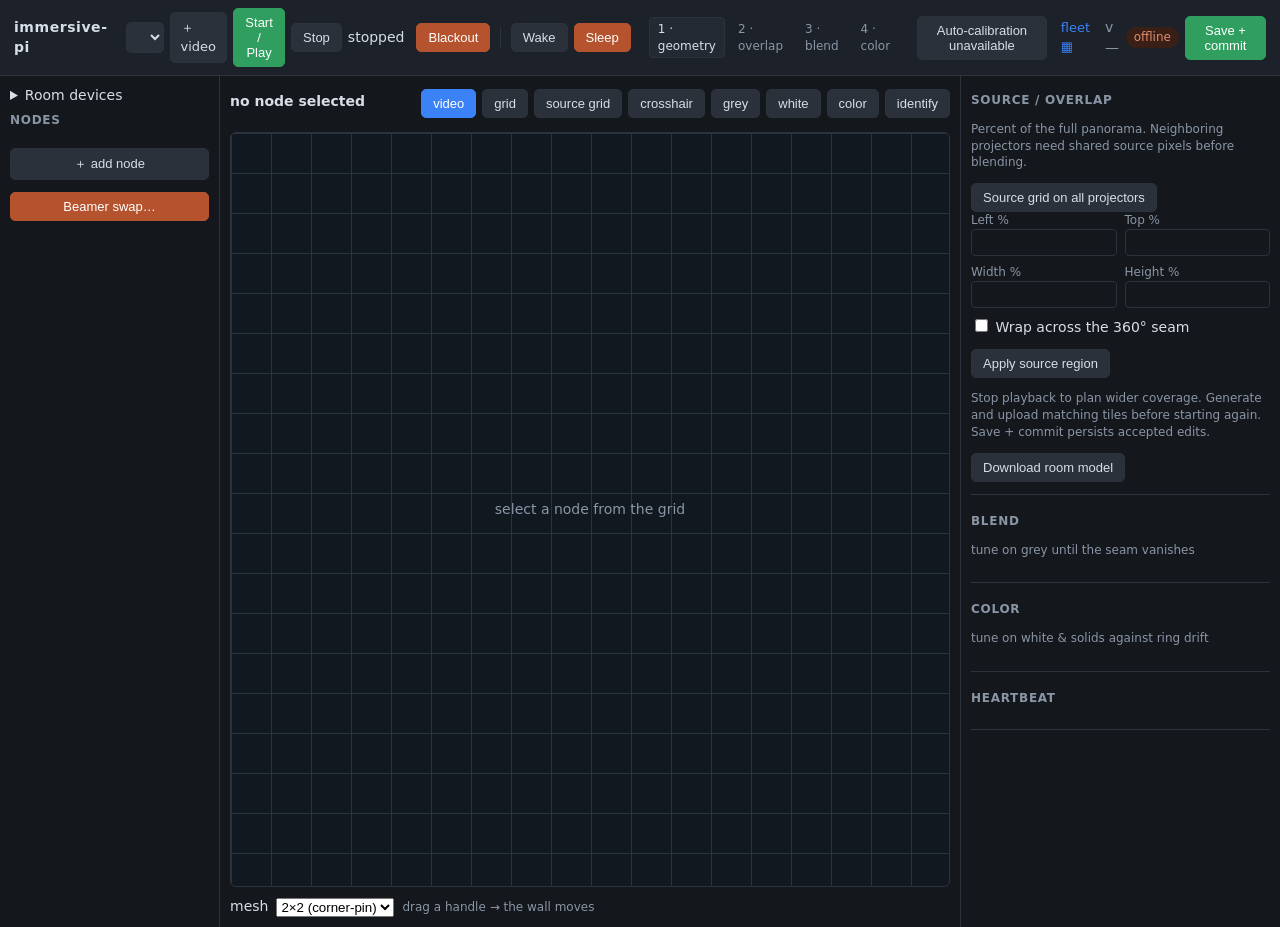
<file: control-node/web/index.html>
<!DOCTYPE html>
<html lang="en">
<head>
<meta charset="utf-8" />
<meta name="viewport" content="width=device-width, initial-scale=1, maximum-scale=1, user-scalable=no" />
<title>immersive-pi · calibration</title>
<link rel="stylesheet" href="style.css" />
</head>
<body>
<header id="topbar">
  <div class="brand">immersive-pi</div>
  <div class="show-controls">
    <select id="media-select" title="Video to play"></select>
    <label class="upload-btn" title="Upload a video">＋video
      <input type="file" id="upload-input" accept="video/mp4,video/quicktime,video/x-matroska,.mp4,.mov,.mkv,.h264,.json" multiple hidden />
    </label>
    <button data-show="play" class="go">Start / Play</button>
    <button data-show="stop">Stop</button>
    <span id="playback-status" role="status">stopped</span>
    <span id="video-resolution"></span>
    <button data-show="blackout" class="warn">Blackout</button>
    <span class="sep"></span>
    <button data-show="wake" title="Wake the room">Wake</button>
    <button data-show="hibernate" class="warn" title="Stop video and switch off the room projectors">Sleep</button>
  </div>
  <div class="calib-order" title="In-room calibration order">
    <span data-step="geometry" class="active">1 · geometry</span>
    <span data-step="overlap">2 · overlap</span>
    <span data-step="blend">3 · blend</span>
    <span data-step="color">4 · color</span>
  </div>
  <div class="save-controls">
    <button id="autocalib" disabled title="The legacy scanner is retired. Seamcal is experimental; a validated automatic phone-scan workflow is still in development.">Auto-calibration unavailable</button>
    <button id="download-calibration-draft" hidden>Download calibration draft</button>
    <a href="dashboard.html" class="fleet-link" title="Fleet heartbeat dashboard">fleet ▦</a>
    <span id="version">v—</span>
    <span id="conn" class="conn down">offline</span>
    <button id="save" class="go">Save + commit</button>
  </div>
</header>

<main>
  <!-- Node health and room controls -->
  <aside id="grid">
    <div id="pending-wrap" hidden>
      <h2>Pending enrollment</h2>
      <div id="pending"></div>
    </div>
    <details id="room-devices"><summary>Room devices</summary>
    <div id="device-status" role="status">Not configured</div>
    <div id="device-controls">
      <button data-device="panorama" data-action="on">Panorama on</button>
      <button data-device="panorama" data-action="off">Panorama off</button>
      <button data-device="praesi" data-action="on">Presentation on</button>
      <button data-device="praesi" data-action="off">Presentation off</button>
      <button data-device="curtain/1" data-action="auf">Left curtain open</button>
      <button data-device="curtain/1" data-action="zu">Left curtain close</button>
      <button data-device="curtain/2" data-action="auf">Right curtain open</button>
      <button data-device="curtain/2" data-action="zu">Right curtain close</button>
    </div><div id="projector-list"></div></details>
    <h2>Nodes</h2>
    <div id="thumbs"></div>
    <button id="add-node" title="Add a node to the room">＋ add node</button>
    <button id="swap" class="warn" title="Recalibrate one swapped projector; the other entries never change">Beamer swap…</button>
  </aside>

  <!-- center: selected node editor -->
  <section id="editor">
    <div id="editor-head">
      <h2 id="sel-title">no node selected</h2>
      <div id="patterns">
        <button data-pat="video" class="active">video</button>
        <button data-pat="grid">grid</button>
        <button data-pat="source-grid" title="Matching panorama coordinates share colors and grid lines, including the 360° seam">source grid</button>
        <button data-pat="crosshair">crosshair</button>
        <button data-pat="grey">grey</button>
        <button data-pat="white">white</button>
        <button data-pat="color">color</button>
        <button id="identify" title="Flash this projector white">identify</button>
      </div>
    </div>
    <div id="stage">
      <canvas id="mesh-canvas"></canvas>
      <div id="no-sel">select a node from the grid</div>
    </div>
    <div id="mesh-res">
      mesh
      <select id="res-select">
        <option value="2x2">2×2 (corner-pin)</option>
        <option value="3x3">3×3</option>
        <option value="4x4">4×4</option>
        <option value="6x6">6×6</option>
        <option value="8x8">8×8</option>
      </select>
      <span class="hint">drag a handle → the wall moves</span>
    </div>
  </section>

  <!-- right: blend + color editors -->
  <aside id="params">
    <section class="panel" id="panel-source">
      <h2>Source / overlap</h2>
      <p class="hint">Percent of the full panorama. Neighboring projectors need shared source pixels before blending.</p>
      <button id="room-source-grid" type="button">Source grid on all projectors</button>
      <form id="source-form">
        <div class="source-fields">
          <label>Left % <input id="source-x" type="number" step="any" required></label>
          <label>Top % <input id="source-y" type="number" step="any" required></label>
          <label>Width % <input id="source-w" type="number" step="any" min="0" max="100" required></label>
          <label>Height % <input id="source-h" type="number" step="any" min="0" max="100" required></label>
        </div>
        <label><input id="source-wrap" type="checkbox"> Wrap across the 360° seam</label>
        <p id="source-angle" class="hint"></p>
        <button id="source-apply" type="submit">Apply source region</button>
      </form>
      <p id="source-status" role="status"></p>
      <p class="hint">Stop playback to plan wider coverage. Generate and upload matching tiles before starting again. Save + commit persists accepted edits.</p>
      <button id="download-room-model" type="button">Download room model</button>
    </section>
    <section class="panel" id="panel-blend">
      <h2>Blend</h2>
      <p class="hint">tune on grey until the seam vanishes</p>
      <div id="blend-edges"></div>
    </section>
    <section class="panel" id="panel-color">
      <h2>Color</h2>
      <p class="hint">tune on white &amp; solids against ring drift</p>
      <div id="color-controls"></div>
    </section>
    <section class="panel" id="panel-hb">
      <h2>Heartbeat</h2>
      <pre id="hb"></pre>
    </section>
  </aside>
</main>

<script src="app.js"></script>
</body>
</html>
</file>
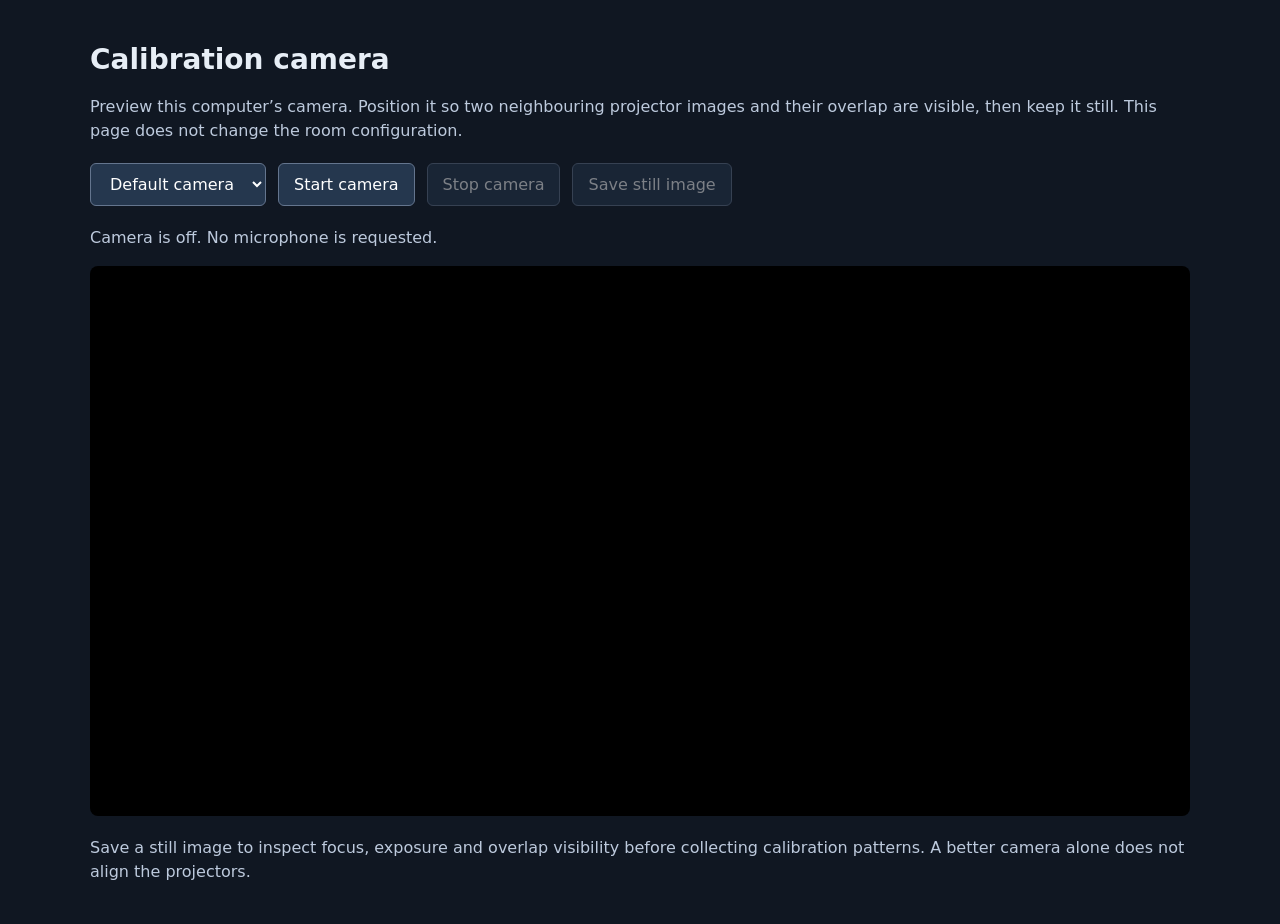
<file: control-node/web/camera.html>
<!doctype html>
<html lang="en">
<head>
<meta charset="utf-8"><meta name="viewport" content="width=device-width, initial-scale=1">
<title>Calibration camera</title>
<style>
body{margin:0;background:#101722;color:#e7eef6;font:16px system-ui,sans-serif}main{max-width:1100px;margin:auto;padding:24px}h1{font-size:28px}p{line-height:1.5;color:#bdcadd}.controls{display:flex;gap:12px;flex-wrap:wrap;margin:20px 0}button,select{font:inherit;padding:10px 15px;border:1px solid #64758e;border-radius:6px;background:#25374e;color:white}button:disabled{opacity:.45}video{width:100%;max-height:65vh;background:black;border-radius:8px;object-fit:contain}#status{min-height:1.5em}a{color:#9ed3ff}
</style>
</head>
<body><main>
<h1>Calibration camera</h1>
<p>Preview this computer’s camera. Position it so two neighbouring projector images and their overlap are visible, then keep it still. This page does not change the room configuration.</p>
<div class="controls"><select id="camera" aria-label="Camera"><option value="">Default camera</option></select><button id="start">Start camera</button><button id="stop" disabled>Stop camera</button><button id="capture" disabled>Save still image</button></div>
<p id="status" role="status">Camera is off. No microphone is requested.</p>
<video id="preview" autoplay playsinline muted></video>
<p>Save a still image to inspect focus, exposure and overlap visibility before collecting calibration patterns. A better camera alone does not align the projectors.</p>
</main><script>
'use strict';
const video=document.getElementById('preview'),picker=document.getElementById('camera'),status=document.getElementById('status');
const start=document.getElementById('start'),stop=document.getElementById('stop'),capture=document.getElementById('capture');
let stream=null;
function stopCamera(){if(stream)stream.getTracks().forEach(t=>t.stop());stream=null;video.srcObject=null;stop.disabled=true;capture.disabled=true;start.disabled=false;status.textContent='Camera is off.';}
async function startCamera(){
 stopCamera();start.disabled=true;
 try{
  if(!window.isSecureContext||!navigator.mediaDevices?.getUserMedia)throw new Error('Camera access requires HTTPS or a localhost connection. Open the local calibration link.');
  status.textContent='Waiting for camera permission…';
  stream=await navigator.mediaDevices.getUserMedia({audio:false,video:{...(picker.value?{deviceId:{exact:picker.value}}:{}),width:{ideal:1920},height:{ideal:1080}}});
  video.srcObject=stream;await video.play();
  const settings=stream.getVideoTracks()[0].getSettings();
  const devices=await navigator.mediaDevices.enumerateDevices();
  picker.replaceChildren();
  devices.filter(d=>d.kind==='videoinput').forEach(d=>{const o=document.createElement('option');o.value=d.deviceId;o.textContent=d.label||'Camera';picker.append(o)});
  if(settings.deviceId)picker.value=settings.deviceId;
  status.textContent=`Camera ready · ${video.videoWidth} × ${video.videoHeight}${settings.frameRate?` · ${Math.round(settings.frameRate)} fps`:''}`;
  stop.disabled=false;capture.disabled=false;
 }catch(e){stopCamera();status.textContent=`Camera unavailable: ${e.message}`;}
 finally{start.disabled=false;}
}
start.onclick=startCamera;stop.onclick=stopCamera;picker.onchange=()=>{if(stream)startCamera()};
capture.onclick=()=>{if(!stream||!video.videoWidth)return;const canvas=document.createElement('canvas');canvas.width=video.videoWidth;canvas.height=video.videoHeight;canvas.getContext('2d').drawImage(video,0,0);canvas.toBlob(blob=>{if(!blob)return;const url=URL.createObjectURL(blob),link=document.createElement('a');link.href=url;link.download=`calibration-camera-${new Date().toISOString().replaceAll(':','-')}.png`;link.click();setTimeout(()=>URL.revokeObjectURL(url),1000)},'image/png')};
window.addEventListener('pagehide',stopCamera);
</script></body></html>
</file>
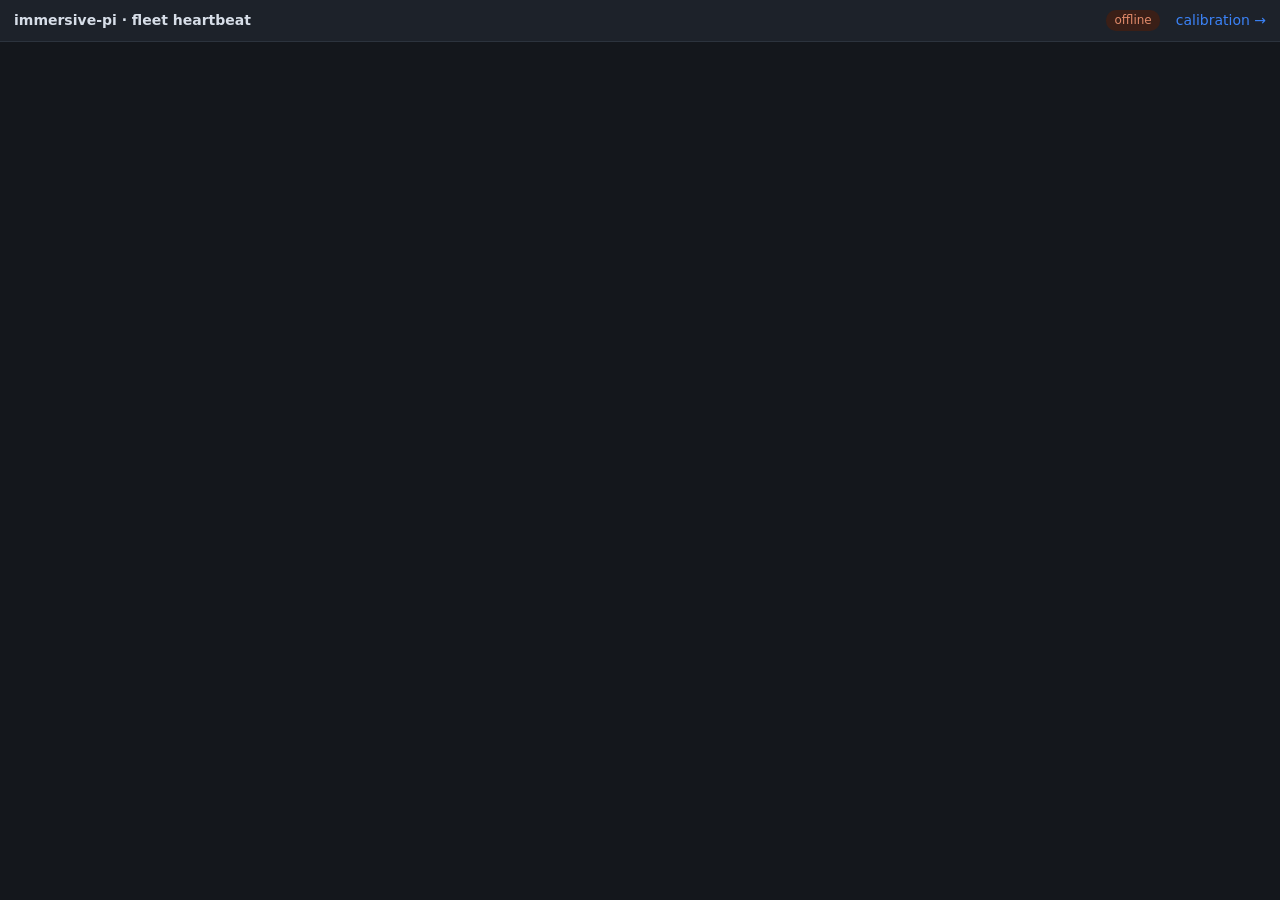
<file: control-node/web/dashboard.html>
<!DOCTYPE html>
<html lang="en">
<head>
<meta charset="utf-8" />
<meta name="viewport" content="width=device-width, initial-scale=1" />
<title>immersive-pi · fleet</title>
<link rel="stylesheet" href="style.css" />
<style>
  #fleet { display: grid; grid-template-columns: repeat(auto-fill, minmax(220px, 1fr));
    gap: 10px; padding: 14px; }
  .card { background: var(--panel); border: 1px solid var(--line); border-radius: 8px;
    padding: 10px 12px; }
  .card h3 { margin: 0 0 8px; font-size: 14px; display: flex; justify-content: space-between; }
  .card .proj { color: var(--dim); font-weight: 400; }
  .metric { display: flex; justify-content: space-between; font-size: 12px; margin: 3px 0;
    font-variant-numeric: tabular-nums; color: var(--dim); }
  .metric b { color: var(--ink); font-weight: 600; }
  .flags { display: flex; gap: 6px; flex-wrap: wrap; margin-top: 8px; min-height: 20px; }
  .flag { font-size: 11px; padding: 2px 7px; border-radius: 10px; }
  .flag.ok { background: #14361f; color: #5fd693; }
  .flag.drift { background: #3a2f12; color: #e0c46a; }
  .flag.stall { background: #3a1f17; color: #e0613a; }
  .flag.thermal { background: #3a1717; color: #e06a6a; }
  .flag.down { background: #2a2f37; color: #8a96a6; }
  .card.bad { border-color: var(--warn); }
  #fhead { display: flex; align-items: center; gap: 16px; padding: 10px 14px;
    background: var(--panel); border-bottom: 1px solid var(--line); }
  #fhead a { color: var(--sel); text-decoration: none; }
</style>
</head>
<body>
<div id="fhead">
  <strong>immersive-pi · fleet heartbeat</strong>
  <span id="summary" class="hint"></span>
  <span id="conn" class="conn down" style="margin-left:auto">offline</span>
  <a href="index.html">calibration →</a>
</div>
<div id="fleet"></div>
<script src="dashboard.js"></script>
</body>
</html>
</file>
<file: control-node/web/style.css>
:root {
  --bg: #14171c; --panel: #1d222a; --line: #2c333d; --ink: #d7dee8;
  --dim: #8a96a6; --go: #2f9e5e; --warn: #b5532f; --sel: #3b82f6;
}
* { box-sizing: border-box; }
html, body { margin: 0; height: 100%; background: var(--bg); color: var(--ink);
  font: 14px/1.4 system-ui, sans-serif; -webkit-user-select: none; user-select: none; }

#topbar { display: flex; align-items: center; gap: 18px; padding: 8px 14px;
  background: var(--panel); border-bottom: 1px solid var(--line); }
.brand { font-weight: 700; letter-spacing: .04em; }
.show-controls, .save-controls, #patterns { display: flex; gap: 6px; align-items: center; }
.save-controls { margin-left: auto; }
.calib-order { display: flex; gap: 4px; font-size: 12px; color: var(--dim); }
.calib-order span { padding: 3px 8px; border-radius: 4px; border: 1px solid transparent; }
.calib-order span.active { color: var(--ink); border-color: var(--line); background: #232a33; }

button { background: #2a313b; color: var(--ink); border: 1px solid var(--line);
  border-radius: 5px; padding: 6px 11px; cursor: pointer; font-size: 13px; }
button:hover { border-color: #46505d; }
button.active { background: var(--sel); border-color: var(--sel); color: #fff; }
button.go { background: var(--go); border-color: var(--go); color: #fff; }
button.warn { background: var(--warn); border-color: var(--warn); color: #fff; }
#media-select { background: #2a313b; color: var(--ink); border: 1px solid var(--line);
  border-radius: 5px; padding: 6px 8px; font-size: 13px; max-width: 220px; }
.show-controls .sep { width: 1px; height: 22px; background: var(--line); margin: 0 4px; }
.upload-btn { background: #2a313b; color: var(--ink); border: 1px solid var(--line);
  border-radius: 5px; padding: 6px 10px; font-size: 13px; cursor: pointer; }
.upload-btn:hover { border-color: #46505d; }

.node-row { display: flex; flex-direction: column; gap: 3px; }
.node-admin { display: flex; gap: 4px; align-items: center; }
.node-admin .addr { flex: 1; min-width: 0; color: var(--dim); font-size: 11px;
  font-variant-numeric: tabular-nums; overflow: hidden; text-overflow: ellipsis;
  white-space: nowrap; }
.node-admin .rm { padding: 2px 8px; line-height: 1; color: #e08a6a; border-color: var(--line);
  background: #2a313b; }
.node-admin .rm:hover { background: var(--warn); color: #fff; border-color: var(--warn); }
#add-node { width: 100%; margin-top: 10px; }

#pending-wrap { margin-bottom: 12px; padding: 8px; border: 1px solid var(--warn);
  border-radius: 6px; background: #2a1f17; }
#pending-wrap h2 { color: #e0a86a; margin: 0 0 8px; }
.pending-row { display: grid; grid-template-columns: 1fr auto; gap: 4px 8px;
  align-items: center; padding: 6px 0; border-top: 1px solid var(--line); }
.pending-row:first-child { border-top: none; }
.pending-id { font-weight: 600; font-size: 13px; }
.pending-meta { grid-column: 1 / 2; font-size: 11px; color: var(--dim);
  font-variant-numeric: tabular-nums; word-break: break-all; }
.pending-row .go { grid-row: 1 / 3; }

#version { color: var(--dim); font-variant-numeric: tabular-nums; }
.fleet-link { color: var(--sel); text-decoration: none; font-size: 13px; padding: 4px 8px; }
.fleet-link:hover { text-decoration: underline; }
.conn { font-size: 12px; padding: 2px 8px; border-radius: 10px; }
.conn.up { background: #14361f; color: #5fd693; }
.conn.down { background: #3a1f17; color: #e08a6a; }

main { display: grid; grid-template-columns: 220px 1fr 320px; height: calc(100% - 49px); }
aside, section { overflow: auto; }
#grid { border-right: 1px solid var(--line); padding: 10px; }
#params { border-left: 1px solid var(--line); padding: 10px; }
h2 { font-size: 12px; text-transform: uppercase; letter-spacing: .06em; color: var(--dim);
  margin: 6px 0 10px; }

#thumbs { display: flex; flex-direction: column; gap: 8px; }
.thumb { position: relative; border: 2px solid var(--line); border-radius: 6px;
  overflow: hidden; cursor: pointer; background: #000; aspect-ratio: 16/9; }
.thumb.sel { border-color: var(--sel); }
.thumb img { width: 100%; height: 100%; object-fit: cover; display: block; }
.thumb .lbl { position: absolute; left: 4px; bottom: 3px; font-size: 11px;
  background: #000a; padding: 1px 5px; border-radius: 3px; }
.thumb .dot { position: absolute; right: 5px; top: 5px; width: 8px; height: 8px;
  border-radius: 50%; background: #555; }
.thumb .dot.ok { background: #4fd07f; } .thumb .dot.bad { background: #e0613a; }
.thumb .dot.idle { background: #ddb754; }
#swap { margin-top: 12px; width: 100%; }

#editor { display: flex; flex-direction: column; padding: 10px; }
#editor-head { display: flex; align-items: center; justify-content: space-between; gap: 10px; }
#sel-title { color: var(--ink); font-size: 14px; text-transform: none; letter-spacing: 0; }
#stage { position: relative; flex: 1; margin: 10px 0; background: #000;
  border: 1px solid var(--line); border-radius: 6px; min-height: 240px;
  display: flex; align-items: center; justify-content: center; }
#backdrop { max-width: 100%; max-height: 100%; display: block; image-rendering: pixelated; }
#mesh-canvas { position: absolute; inset: 0; width: 100%; height: 100%; touch-action: none; }
#no-sel { position: absolute; color: var(--dim); }
#mesh-res { display: flex; gap: 8px; align-items: center; }
.hint { color: var(--dim); font-size: 12px; }

.panel { border-bottom: 1px solid var(--line); padding-bottom: 12px; margin-bottom: 12px; }
.edge { border: 1px solid var(--line); border-radius: 6px; padding: 8px; margin-bottom: 8px; }
.edge h3 { margin: 0 0 6px; font-size: 12px; color: var(--ink); text-transform: capitalize; }
.row { display: grid; grid-template-columns: 64px 1fr 48px; gap: 8px; align-items: center;
  margin: 4px 0; }
.row label { font-size: 12px; color: var(--dim); }
.row input[type=range] { width: 100%; }
.row .val { font-size: 12px; text-align: right; font-variant-numeric: tabular-nums; }
.swatch { display: flex; gap: 6px; align-items: center; margin: 6px 0; }
#hb { font-size: 11px; color: var(--dim); white-space: pre-wrap; margin: 0; }
.source-fields { display: grid; grid-template-columns: 1fr 1fr; gap: 8px; margin-bottom: 8px; }
.source-fields label { display: flex; flex-direction: column; font-size: 12px; color: var(--dim); }
.source-fields input { width: 100%; min-width: 0; padding: 5px; background: var(--bg); color: var(--ink); border: 1px solid var(--line); border-radius: 4px; }
#source-status { overflow-wrap: anywhere; font-size: 12px; }

/* Calibration geometry is local; video stays on the projectors. */
.thumb { height: 38px; aspect-ratio: auto; }
.thumb .lbl { position: static; display: block; padding: 10px; background: none; }
#stage { background-color: #111820; background-image: linear-gradient(#283442 1px, transparent 1px), linear-gradient(90deg, #283442 1px, transparent 1px); background-size: 40px 40px; }
</file>
